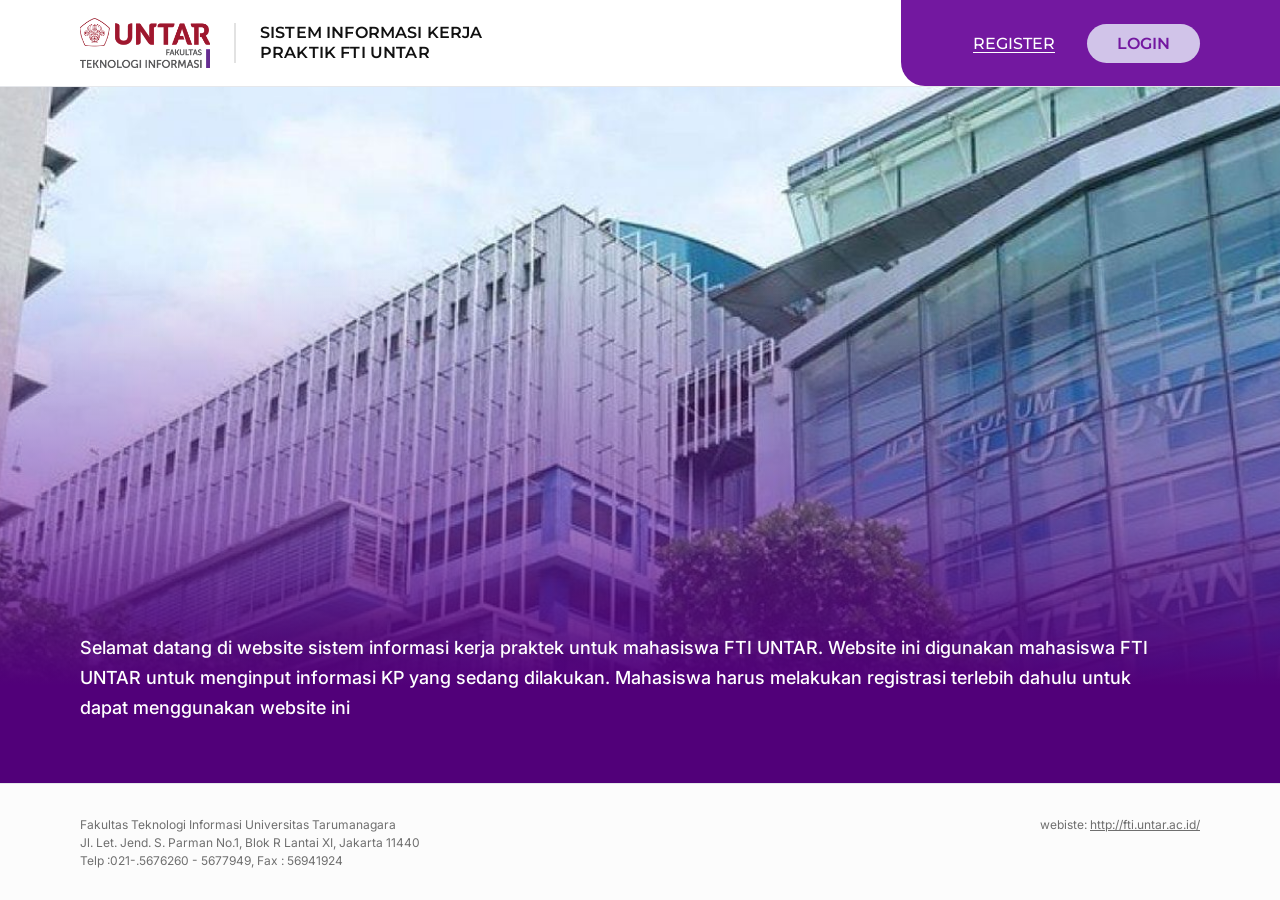
<file: index.html>
<!doctype html>
<html lang="id">
<head>
  <meta charset="utf-8">
  <meta name="viewport" content="width=device-width, initial-scale=1">
  <title>Beranda · Sistem Informasi KP FTI UNTAR</title>
  <link rel="icon" href="assets/favicon.png">
  <link rel="preconnect" href="https://fonts.googleapis.com">
  <link rel="preconnect" href="https://fonts.gstatic.com" crossorigin>
  <link rel="stylesheet" href="https://fonts.googleapis.com/css2?family=Inter:wght@400;500;600;700&family=Lato:wght@400;700&family=Montserrat:wght@500;600&family=Poppins:wght@400;500&display=swap">
  <link rel="stylesheet" href="css/style.css">
  <script src="js/app.js" defer></script>
</head>
<body data-shell="home">
  <main class="hero">
    <p>Selamat datang di website sistem informasi kerja praktek untuk mahasiswa FTI UNTAR. Website ini digunakan mahasiswa FTI UNTAR untuk menginput informasi KP yang sedang dilakukan. Mahasiswa harus melakukan registrasi terlebih dahulu untuk dapat menggunakan website ini</p>
  </main>
</body>
</html>
</file>
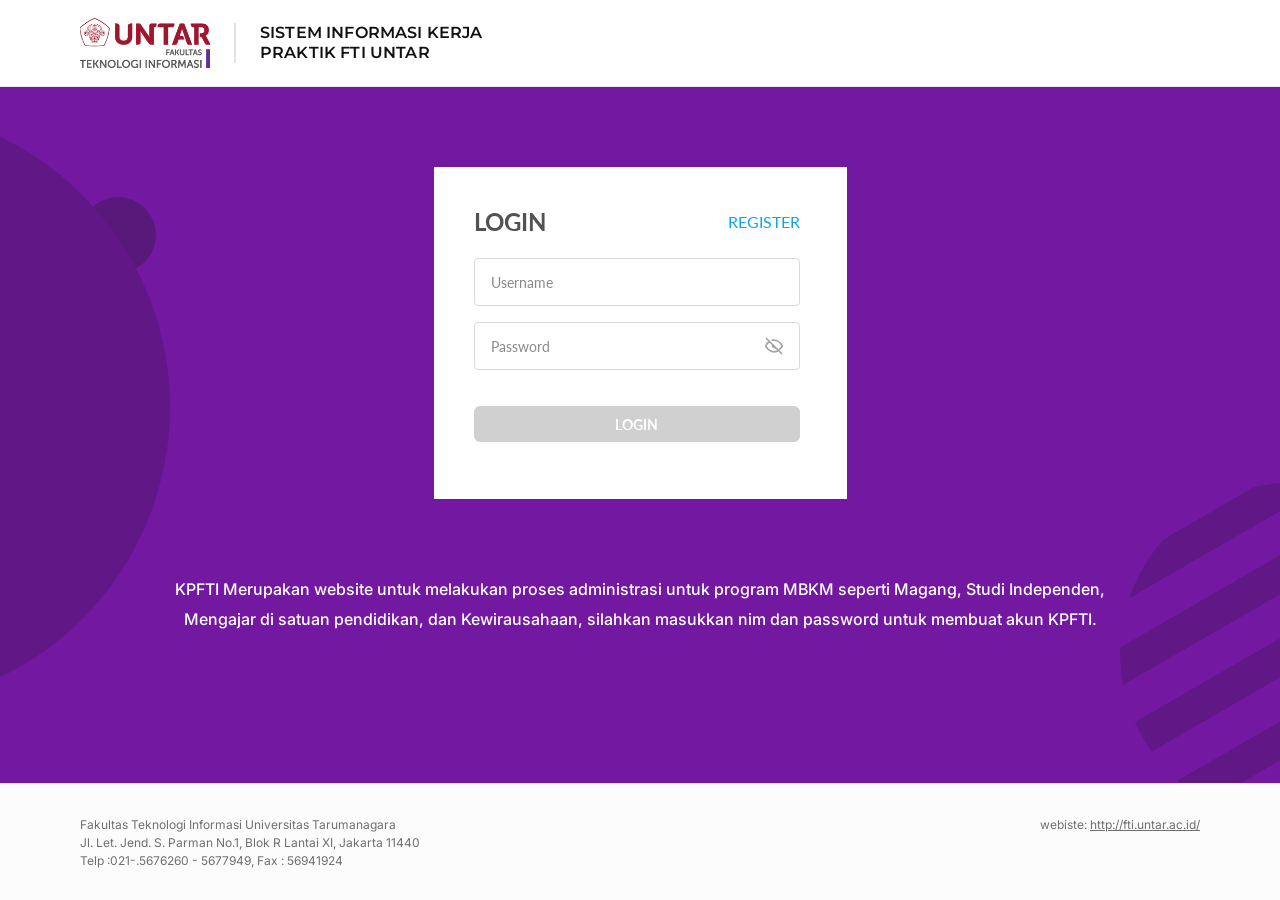
<file: alur-kp.html>
<!doctype html>
<html lang="id">
<head>
  <meta charset="utf-8">
  <meta name="viewport" content="width=device-width, initial-scale=1">
  <title>Alur dan File KP · Sistem Informasi KP FTI UNTAR</title>
  <link rel="icon" href="assets/favicon.png">
  <link rel="preconnect" href="https://fonts.googleapis.com">
  <link rel="preconnect" href="https://fonts.gstatic.com" crossorigin>
  <link rel="stylesheet" href="https://fonts.googleapis.com/css2?family=Inter:wght@400;500;600;700&family=Lato:wght@400;700&family=Montserrat:wght@500;600&family=Poppins:wght@400;500&display=swap">
  <link rel="stylesheet" href="css/style.css">
  <script src="js/app.js" defer></script>
</head>
<body data-shell="app-nav">
  <main class="main">
    <h1 class="page-title">Alur dan File KP</h1>
    <section class="panel">
      <ol class="timeline">
        <li>Menyerahkan Surat Keterangan KP pada perusahaan. Surat Keterangan KP dapat diperoleh dari staff Program Studi, dengan mengajukan pembuatan surat tersebut terlebih dahulu. Klik link berikut untuk generate <a href="#" data-soon>Surat Keterangan Kerja Praktek</a></li>
        <li>Memilih mata kuliah Kerja Praktik saat mengisi KRRS Online.</li>
        <li>Mengajukan <a href="#" data-soon>Form Permohonan Pembimbing Kerja Praktik</a>. Berkas yang harus dilampirkan: Sinopsis KP, KHS, dan Surat Persetujuan dari Perusahaan.</li>
        <li>Melaksanakan KP di perusahaan, disertai bimbingan dengan dosen pembimbing. Minimal jumlah bimbingan adalah 8 (delapan) kali. Berikut adalah <a href="#" data-soon>Daftar Hadir Bimbingan Kerja Praktik.</a></li>
        <li>Memperoleh Surat Keterangan Selesai KP dari perusahaan. Membuat <a href="#" data-soon>Lembar Persetujuan Mengikuti Sidang Kerja Praktik</a>.</li>
        <li>Mengumpulkan laporan kerja praktik</li>
        <li>Sidang KP</li>
        <li>Perbaikan Laporan Kerja Praktik</li>
        <li>Konsultasi akhir format KP dengan koordinasi KP</li>
        <li>Mengumpulkan Laporan Akhir dan Lembar Pengesahan Laporan Kerja Praktik</li>
      </ol>
    </section>
  </main>
</body>
</html>
</file>
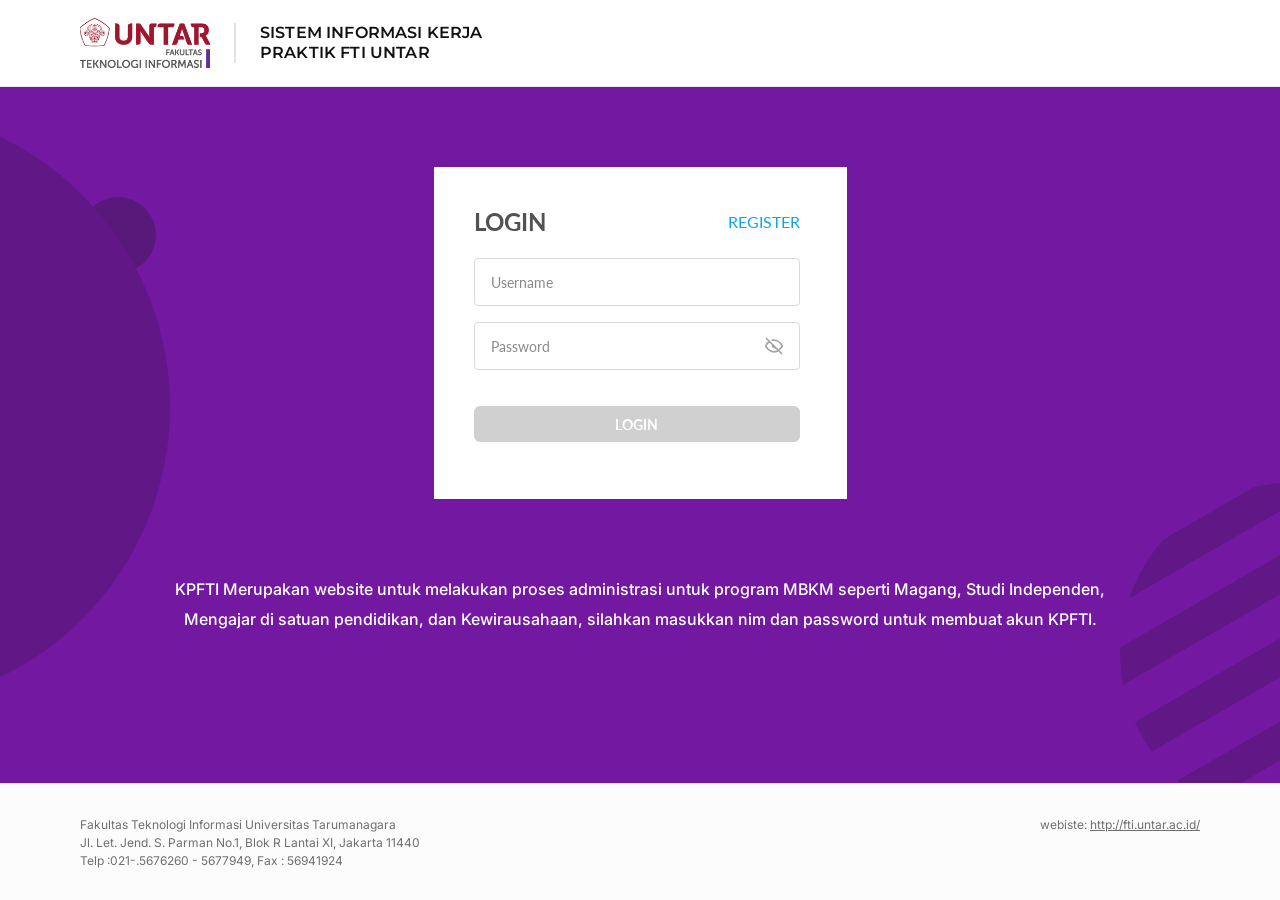
<file: dashboard.html>
<!doctype html>
<html lang="id">
<head>
  <meta charset="utf-8">
  <meta name="viewport" content="width=device-width, initial-scale=1">
  <title>Dasbor · Sistem Informasi KP FTI UNTAR</title>
  <link rel="icon" href="assets/favicon.png">
  <link rel="preconnect" href="https://fonts.googleapis.com">
  <link rel="preconnect" href="https://fonts.gstatic.com" crossorigin>
  <link rel="stylesheet" href="https://fonts.googleapis.com/css2?family=Inter:wght@400;500;600;700&family=Lato:wght@400;700&family=Montserrat:wght@500;600&family=Poppins:wght@400;500&display=swap">
  <link rel="stylesheet" href="css/style.css">
  <script src="js/app.js" defer></script>
</head>
<body data-shell="app">
  <main class="main plain">
    <section class="welcome">
      <h1>Selamat Datang, <span data-user="nama"></span>!</h1>
      <p>Melalui website ini, Anda dapat mendaftarkan informasi KP dan mengunggah dokumen terkait pelaksanaan KP. Masukkan email aktif untuk menerima notifikasi pengumuman terbaru. Periksa juga folder spam. Notifikasi hanya dikirimkan kepada mahasiswa yang mengikuti KP pada semester berjalan.</p>
    </section>
    <nav class="cards" aria-label="Menu">
      <a class="card" href="data-kp.html"><span class="card-icon"><svg class="icon solid" aria-hidden="true"><use href="#i-folder"></use></svg></span>Data KP</a>
      <a class="card" href="tempat-kp.html"><span class="card-icon"><svg class="icon solid" aria-hidden="true"><use href="#i-briefcase"></use></svg></span>Tempat KP</a>
      <a class="card" href="pengumuman.html"><span class="card-icon"><svg class="icon" aria-hidden="true"><use href="#i-docs"></use></svg></span>Pengumuman</a>
      <a class="card" href="alur-kp.html"><span class="card-icon"><svg class="icon" aria-hidden="true"><use href="#i-layers"></use></svg></span>Alur dan File KP</a>
    </nav>
  </main>
</body>
</html>
</file>
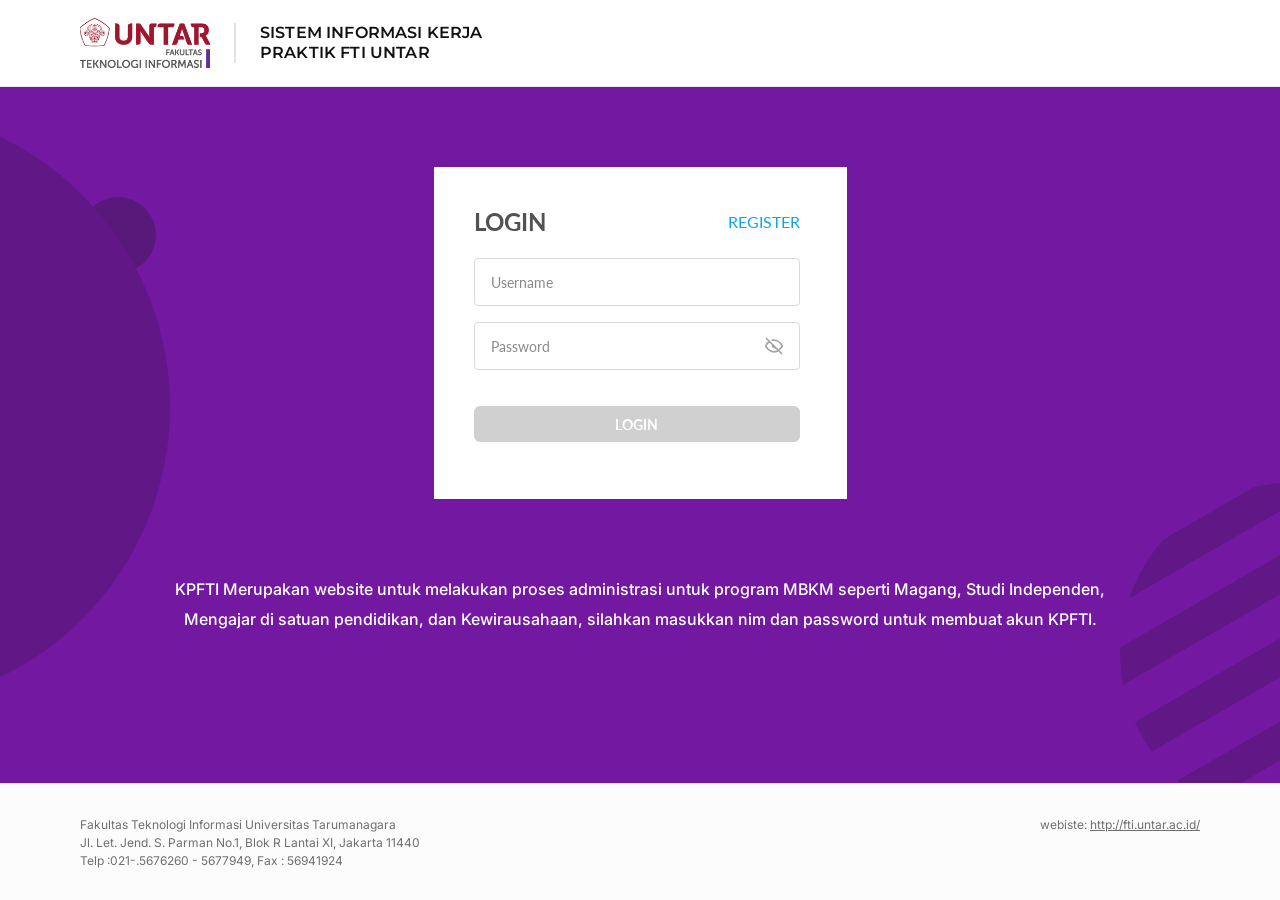
<file: data-kp.html>
<!doctype html>
<html lang="id">
<head>
  <meta charset="utf-8">
  <meta name="viewport" content="width=device-width, initial-scale=1">
  <title>Data KP · Sistem Informasi KP FTI UNTAR</title>
  <link rel="icon" href="assets/favicon.png">
  <link rel="preconnect" href="https://fonts.googleapis.com">
  <link rel="preconnect" href="https://fonts.gstatic.com" crossorigin>
  <link rel="stylesheet" href="https://fonts.googleapis.com/css2?family=Inter:wght@400;500;600;700&family=Lato:wght@400;700&family=Montserrat:wght@500;600&family=Poppins:wght@400;500&display=swap">
  <link rel="stylesheet" href="css/style.css">
  <script src="js/app.js" defer></script>
  <script src="js/data.js" defer></script>
  <script src="js/data-kp.js" defer></script>
</head>
<body data-shell="app-nav">
  <main class="main">
    <h1 class="page-title">Data KP</h1>

    <div class="tabs" role="tablist" aria-label="Data KP">
      <button class="tab" type="button" role="tab" id="tab-daftar" aria-controls="daftar">Pendaftaran KP</button>
      <button class="tab" type="button" role="tab" id="tab-laporan" aria-controls="laporan">Laporan Akhir &amp; Abstrak</button>
      <button class="tab" type="button" role="tab" id="tab-program" aria-controls="program">Program KP</button>
    </div>

    <!-- Pendaftaran KP -->
    <div class="tab-panel" id="daftar" role="tabpanel" aria-labelledby="tab-daftar">
      <form class="panel stack" id="kp-form" novalidate>
        <div>
          <h2>Petunjuk Pengisian Data Kerja Praktik (KP)</h2>
          <ul>
            <li>Isilah data Kerja Praktik (KP) kelompok Anda dengan benar dan lengkap.</li>
            <li>Pada kolom Tempat KP, sistem akan menampilkan daftar perusahaan yang pernah didaftarkan.</li>
            <li>Pilih salah satu perusahaan dari daftar tersebut untuk mengisi alamat dan informasi kontak perusahaan secara otomatis, apabila data perusahaan sudah tersedia di sistem.</li>
          </ul>
        </div>
        <h2 class="kp-semester">KP SEMESTER GENAP 2025/2026 JURUSAN <span data-user="jurusan"></span></h2>
        <div class="field">
          <label class="label" for="judul">Judul KP</label>
          <input class="input" id="judul" name="judul" placeholder="Masukkan judul KP" required>
        </div>
        <div class="field">
          <label class="label" for="tempat">Tempat/Perusahaan KP</label>
          <input class="input" id="tempat" name="tempat" list="company-list" placeholder="masukkan tempat/perusahaan" autocomplete="off" required>
          <datalist id="company-list"></datalist>
          <p class="hint">Input tempat/perusahaan terlebih dahulu dan klik salah satu pilihan yang muncul.<br>Jika ada perbedaan data alamat/kontak dengan yang sudah tersimpan, silahkan tambahkan informasi pada nama perusahaan</p>
        </div>
        <div class="field">
          <label class="label" for="alamat">Alamat KP</label>
          <input class="input" id="alamat" name="alamat" placeholder="Masukkan alamat KP" required>
        </div>
        <div class="field">
          <label class="label" for="kontak">Kontak KP</label>
          <input class="input" id="kontak" name="kontak" placeholder="Masukkan kontak KP" required>
        </div>
        <div class="actions">
          <button class="btn" type="submit">Register</button>
        </div>
      </form>

      <form class="panel stack" id="dokumen-form" novalidate>
        <div>
          <h2>Ketentuan Unggah File</h2>
          <ul>
            <li>File yang dapat diunggah harus berformat gambar (image), PDF, atau arsip terkompresi (ZIP, 7Z, atau TAR).</li>
            <li>File sinopsis dan laporan sebelum sidang wajib berformat PDF.</li>
            <li>Ukuran maksimum total file yang diunggah adalah kurang dari 20 MB.</li>
            <li>Jika total ukuran file melebihi batas tersebut, silakan unggah file satu per satu.</li>
          </ul>
        </div>
        <div class="field">
          <span class="label-lg" id="lbl-khs">KHS Terakhir Milik <span data-user="nama"></span></span>
          <div class="file" data-key="khs" data-ext="pdf" data-max-mb="20">
            <input type="file" accept=".pdf,application/pdf" aria-labelledby="lbl-khs">
            <svg class="icon solid file-doc" aria-hidden="true"><use href="#i-file"></use></svg>
            <button class="file-btn" type="button">Pilih File</button>
            <div class="file-info"><strong>Tidak ada file terpilih</strong><span>Maks size file 20 MB. Format file PDF.</span></div>
            <button class="file-del" type="button" aria-label="Hapus file"><svg class="icon" aria-hidden="true"><use href="#i-trash"></use></svg></button>
          </div>
        </div>
        <div class="field">
          <span class="label-lg" id="lbl-surat">Surat Keterangan KP (dari FTI) untuk Perusahaan</span>
          <div class="file" data-key="surat" data-ext="pdf" data-max-mb="20">
            <input type="file" accept=".pdf,application/pdf" aria-labelledby="lbl-surat">
            <svg class="icon solid file-doc" aria-hidden="true"><use href="#i-file"></use></svg>
            <button class="file-btn" type="button">Pilih File</button>
            <div class="file-info"><strong>Tidak ada file terpilih</strong><span>Maks size file 20 MB. Format file PDF.</span></div>
            <button class="file-del" type="button" aria-label="Hapus file"><svg class="icon" aria-hidden="true"><use href="#i-trash"></use></svg></button>
          </div>
        </div>
        <div class="field">
          <span class="label-lg" id="lbl-penilaian">Lembar Penilaian Mahasiswa KP dari Perusahaan</span>
          <div class="file" data-key="penilaian" data-ext="pdf" data-max-mb="20">
            <input type="file" accept=".pdf,application/pdf" aria-labelledby="lbl-penilaian">
            <svg class="icon solid file-doc" aria-hidden="true"><use href="#i-file"></use></svg>
            <button class="file-btn" type="button">Pilih File</button>
            <div class="file-info"><strong>Tidak ada file terpilih</strong><span>Maks size file 20 MB. Format file PDF.</span></div>
            <button class="file-del" type="button" aria-label="Hapus file"><svg class="icon" aria-hidden="true"><use href="#i-trash"></use></svg></button>
          </div>
        </div>
        <div class="field">
          <span class="label-lg" id="lbl-persetujuan">Laporan Persetujuan Mengikuti Sidang KP</span>
          <div class="file" data-key="persetujuan" data-ext="pdf" data-max-mb="20">
            <input type="file" accept=".pdf,application/pdf" aria-labelledby="lbl-persetujuan">
            <svg class="icon solid file-doc" aria-hidden="true"><use href="#i-file"></use></svg>
            <button class="file-btn" type="button">Pilih File</button>
            <div class="file-info"><strong>Tidak ada file terpilih</strong><span>Maks size file 20 MB. Format file PDF.</span></div>
            <button class="file-del" type="button" aria-label="Hapus file"><svg class="icon" aria-hidden="true"><use href="#i-trash"></use></svg></button>
          </div>
        </div>
        <div class="field">
          <span class="label-lg" id="lbl-selesai">Keterangan Selesai KP dari Perusahaan</span>
          <div class="file" data-key="selesai" data-ext="pdf" data-max-mb="20">
            <input type="file" accept=".pdf,application/pdf" aria-labelledby="lbl-selesai">
            <svg class="icon solid file-doc" aria-hidden="true"><use href="#i-file"></use></svg>
            <button class="file-btn" type="button">Pilih File</button>
            <div class="file-info"><strong>Tidak ada file terpilih</strong><span>Maks size file 20 MB. Format file PDF.</span></div>
            <button class="file-del" type="button" aria-label="Hapus file"><svg class="icon" aria-hidden="true"><use href="#i-trash"></use></svg></button>
          </div>
        </div>
        <div class="field">
          <span class="label-lg" id="lbl-pengesahan">Lembar Pengesahan Laporan KP</span>
          <div class="file" data-key="pengesahan" data-ext="pdf" data-max-mb="20">
            <input type="file" accept=".pdf,application/pdf" aria-labelledby="lbl-pengesahan">
            <svg class="icon solid file-doc" aria-hidden="true"><use href="#i-file"></use></svg>
            <button class="file-btn" type="button">Pilih File</button>
            <div class="file-info"><strong>Tidak ada file terpilih</strong><span>Maks size file 20 MB. Format file PDF.</span></div>
            <button class="file-del" type="button" aria-label="Hapus file"><svg class="icon" aria-hidden="true"><use href="#i-trash"></use></svg></button>
          </div>
        </div>
        <div class="actions">
          <button class="btn" type="submit">Upload</button>
        </div>
      </form>
    </div>

    <!-- Laporan Akhir & Abstrak -->
    <div class="tab-panel" id="laporan" role="tabpanel" aria-labelledby="tab-laporan" hidden>
      <form class="panel stack" id="laporan-form" novalidate>
        <div class="info-box">
          <section>
            <h2>Upload Laporan Akhir &amp; Input abstrak KP Anda</h2>
            <ul>
              <li>Saat mengunggah laporan akhir, pastikan mencantumkan jumlah halaman dan jumlah lampiran dengan benar.</li>
              <li>Gulir ke bagian bawah halaman untuk mengisi Abstrak.</li>
            </ul>
          </section>
          <section>
            <h2>Jika Upload Gagal, Coba Cara Berikut:</h2>
            <ol>
              <li>Buka file PDF dengan aplikasi pembaca PDF atau browser.</li>
              <li>Pilih menu Print.</li>
              <li>Pilih printer dengan nama PDF.</li>
              <li>Upload dengan file yang baru (yang muncul setelah di print).</li>
            </ol>
          </section>
        </div>
        <div class="field">
          <span class="label-lg" id="lbl-laporan">Laporan Akhir KP</span>
          <div class="file" data-key="laporan" data-ext="pdf" data-max-mb="20">
            <input type="file" accept=".pdf,application/pdf" aria-labelledby="lbl-laporan">
            <svg class="icon solid file-doc" aria-hidden="true"><use href="#i-file"></use></svg>
            <button class="file-btn" type="button">Pilih File</button>
            <div class="file-info"><strong>Tidak ada file terpilih</strong><span>Maks size file 20 MB. Format file PDF.</span></div>
            <button class="file-del" type="button" aria-label="Hapus file"><svg class="icon" aria-hidden="true"><use href="#i-trash"></use></svg></button>
          </div>
        </div>
        <fieldset class="field">
          <legend class="label">Deskripsi Fisik Laporan KP</legend>
          <div class="form-grid">
            <input class="input" name="halaman" type="number" min="1" inputmode="numeric" placeholder="Jumlah halaman" aria-label="Jumlah halaman" required>
            <input class="input" name="lampiran" type="number" min="0" inputmode="numeric" placeholder="Jumlah lampiran" aria-label="Jumlah lampiran" required>
          </div>
        </fieldset>
        <div class="field">
          <label class="label" for="laporan-password">Password</label>
          <input class="input" id="laporan-password" name="password" readonly>
          <p class="hint strong">Laporan akhir yang diunggah akan dilindungi dengan kata sandi acak yang dibuat otomatis oleh sistem.</p>
        </div>
        <div class="actions">
          <button class="btn" type="submit">Upload</button>
        </div>
      </form>

      <form class="panel stack" id="abstrak-form" novalidate>
        <div class="field">
          <label class="label" for="abstrak">Input Abstrak KP (100-200 kata)</label>
          <div class="input-wrap">
            <textarea class="input" id="abstrak" name="abstrak" placeholder="Masukkan Abstrak KP"></textarea>
            <span class="counter" id="abstrak-count" aria-live="polite">0/200</span>
          </div>
        </div>
        <div class="actions">
          <button class="btn btn-outline-danger" type="reset">Clear</button>
          <button class="btn" type="submit">Upload</button>
        </div>
      </form>
    </div>

    <!-- Program KP -->
    <div class="tab-panel" id="program" role="tabpanel" aria-labelledby="tab-program" hidden>
      <form class="panel stack" id="program-form" novalidate>
        <div class="field">
          <span class="label-lg" id="lbl-program">File Program KP</span>
          <div class="file" data-key="program" data-ext="zip" data-max-mb="1024">
            <input type="file" accept=".zip,application/zip" aria-labelledby="lbl-program">
            <svg class="icon solid file-doc" aria-hidden="true"><use href="#i-file"></use></svg>
            <button class="file-btn" type="button">Pilih File</button>
            <div class="file-info"><strong>Tidak ada file terpilih</strong><span>Maks size file 1 GB. Format file ZIP.</span></div>
            <button class="file-del" type="button" aria-label="Hapus file"><svg class="icon" aria-hidden="true"><use href="#i-trash"></use></svg></button>
          </div>
        </div>
        <div class="actions">
          <button class="btn" type="submit">Upload</button>
        </div>
      </form>
    </div>
  </main>
</body>
</html>
</file>
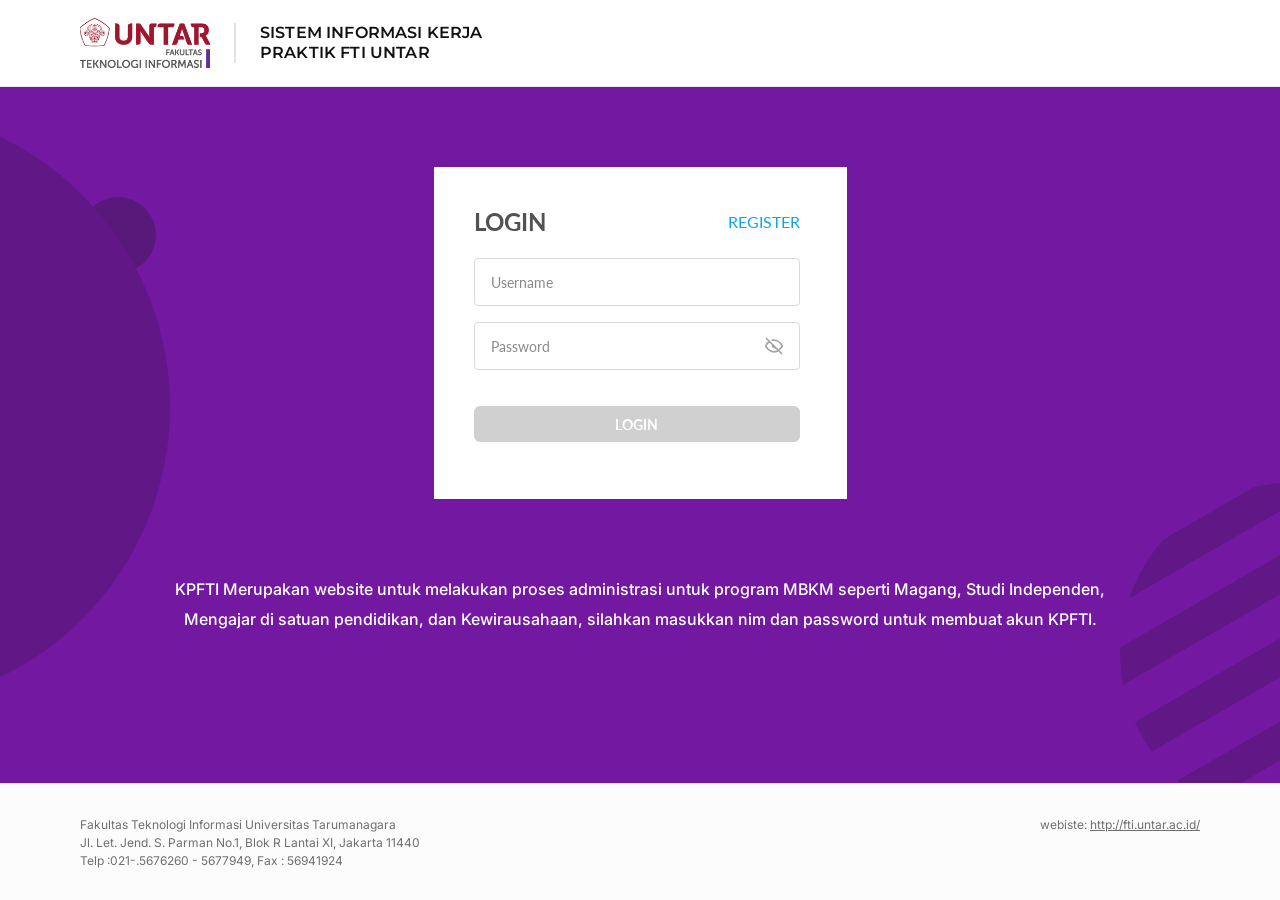
<file: login.html>
<!doctype html>
<html lang="id">
<head>
  <meta charset="utf-8">
  <meta name="viewport" content="width=device-width, initial-scale=1">
  <title>Login · Sistem Informasi KP FTI UNTAR</title>
  <link rel="icon" href="assets/favicon.png">
  <link rel="preconnect" href="https://fonts.googleapis.com">
  <link rel="preconnect" href="https://fonts.gstatic.com" crossorigin>
  <link rel="stylesheet" href="https://fonts.googleapis.com/css2?family=Inter:wght@400;500;600;700&family=Lato:wght@400;700&family=Montserrat:wght@500;600&family=Poppins:wght@400;500&display=swap">
  <link rel="stylesheet" href="css/style.css">
  <script src="js/app.js" defer></script>
  <script src="js/auth.js" defer></script>
</head>
<body data-shell="auth">
  <main class="auth">
    <form class="auth-card" id="login-form" novalidate>
      <div class="auth-card-head">
        <h1>LOGIN</h1>
        <a href="register.html">REGISTER</a>
      </div>
      <div class="field">
        <label class="sr-only" for="nim">Username</label>
        <input class="input" id="nim" name="nim" placeholder="Username" autocomplete="username" required>
      </div>
      <div class="field input-wrap">
        <label class="sr-only" for="password">Password</label>
        <input class="input" id="password" name="password" type="password" placeholder="Password" autocomplete="current-password" required>
        <button class="toggle-pass" type="button"></button>
      </div>
      <button class="btn btn-block" type="submit" disabled>Login</button>
    </form>
    <p class="auth-note">KPFTI Merupakan website untuk melakukan proses administrasi untuk program MBKM seperti Magang, Studi Independen, Mengajar di satuan pendidikan, dan Kewirausahaan, silahkan masukkan nim dan password untuk membuat akun KPFTI.</p>
  </main>
</body>
</html>
</file>
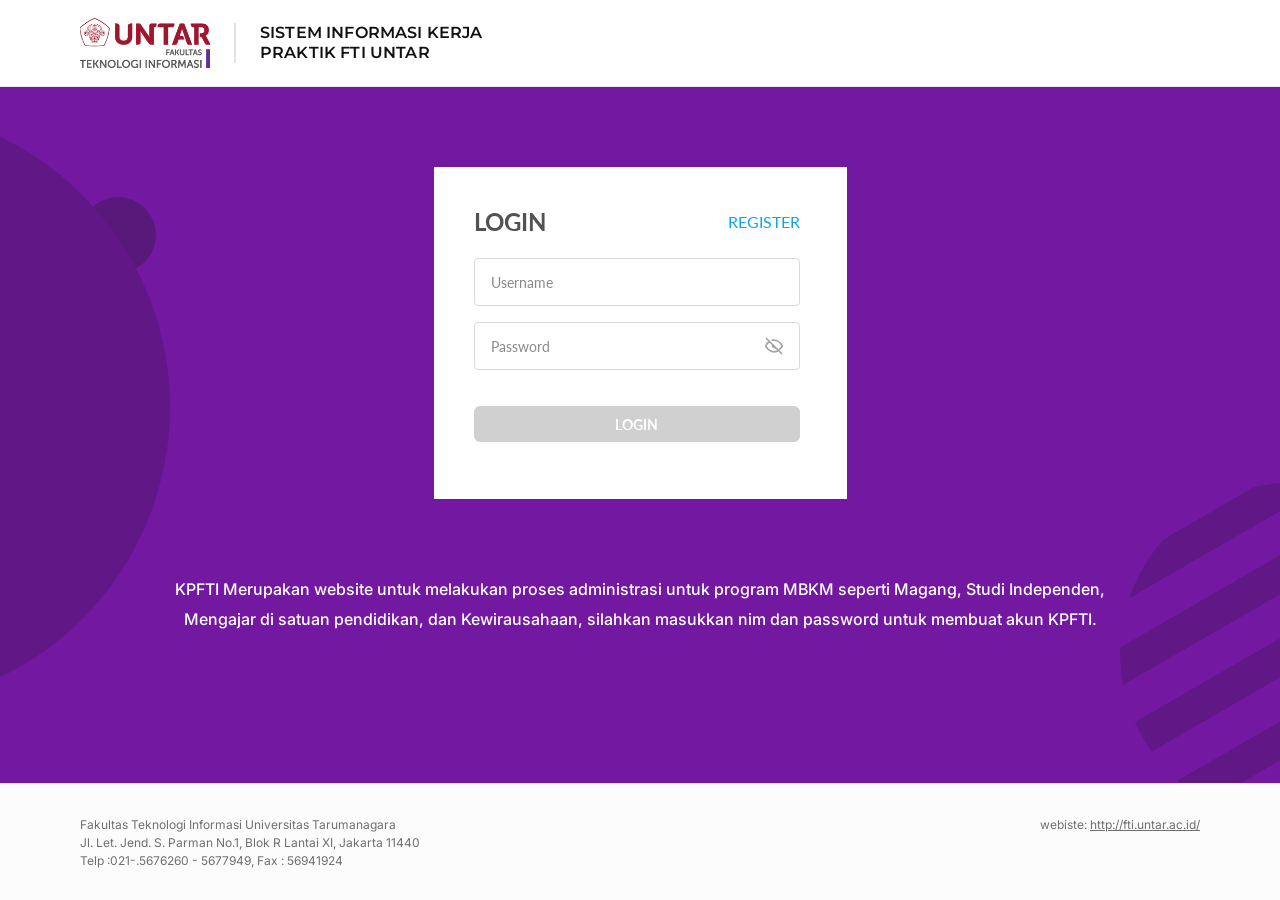
<file: pengumuman.html>
<!doctype html>
<html lang="id">
<head>
  <meta charset="utf-8">
  <meta name="viewport" content="width=device-width, initial-scale=1">
  <title>Pengumuman · Sistem Informasi KP FTI UNTAR</title>
  <link rel="icon" href="assets/favicon.png">
  <link rel="preconnect" href="https://fonts.googleapis.com">
  <link rel="preconnect" href="https://fonts.gstatic.com" crossorigin>
  <link rel="stylesheet" href="https://fonts.googleapis.com/css2?family=Inter:wght@400;500;600;700&family=Lato:wght@400;700&family=Montserrat:wght@500;600&family=Poppins:wght@400;500&display=swap">
  <link rel="stylesheet" href="css/style.css">
  <script src="js/app.js" defer></script>
</head>
<body data-shell="app-nav">
  <main class="main">
    <h1 class="page-title">Pengumuman</h1>
    <section class="panel announce">
      <h2 class="notice-title">PENGUMUMAN KERJA PRAKTIK (KP)</h2>
      <div class="notices">
        <article class="notice">
          <p>Seminar Hasil MBKM Semester Genap 2025/2026 dilaksanakan antara tanggal 22 Juni s/d 3 Juli 2026</p>
        </article>
        <article class="notice">
          <p>Registrasi akun dan daftar magang/studi independen/mbkm lain pada website KPFTI (<a href="http://103.75.25.78/kpfti" target="_blank" rel="noopener">http://103.75.25.78/kpfti</a>):<br>23 Febuari - 28 Febuari 2026</p>
        </article>
      </div>
    </section>
  </main>
</body>
</html>
</file>
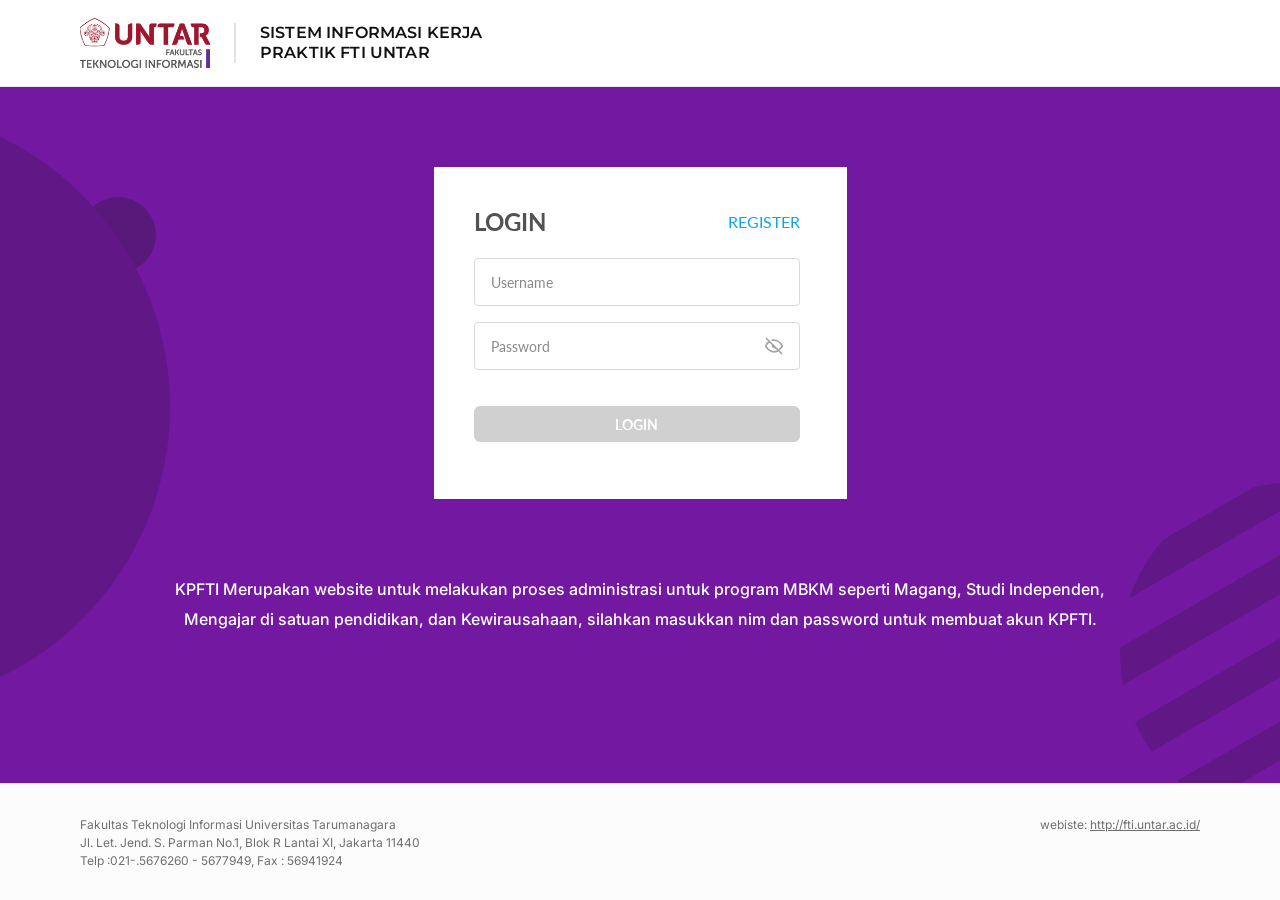
<file: profile.html>
<!doctype html>
<html lang="id">
<head>
  <meta charset="utf-8">
  <meta name="viewport" content="width=device-width, initial-scale=1">
  <title>Profil · Sistem Informasi KP FTI UNTAR</title>
  <link rel="icon" href="assets/favicon.png">
  <link rel="preconnect" href="https://fonts.googleapis.com">
  <link rel="preconnect" href="https://fonts.gstatic.com" crossorigin>
  <link rel="stylesheet" href="https://fonts.googleapis.com/css2?family=Inter:wght@400;500;600;700&family=Lato:wght@400;700&family=Montserrat:wght@500;600&family=Poppins:wght@400;500&display=swap">
  <link rel="stylesheet" href="css/style.css">
  <script src="js/app.js" defer></script>
  <script src="js/profile.js" defer></script>
</head>
<body data-shell="app">
  <main class="main plain">
    <h1 class="page-title">Personal Information</h1>
    <form class="panel" id="profile-form" novalidate>
      <div class="form-grid">
        <div class="stack">
          <div class="field">
            <label class="label" for="nim">Username</label>
            <input class="input" id="nim" name="nim" readonly>
          </div>
          <div class="field">
            <label class="label" for="nama">Name</label>
            <input class="input" id="nama" name="nama" autocomplete="name" required>
          </div>
          <div class="field">
            <label class="label" for="email">Email</label>
            <input class="input" id="email" name="email" type="email" placeholder="Masukkan email aktif" autocomplete="email">
          </div>
        </div>
        <div class="stack">
          <div class="field">
            <label class="label" for="old-password">Password Lama</label>
            <div class="input-wrap">
              <input class="input" id="old-password" name="oldPassword" type="password" placeholder="Masukkan password lama" autocomplete="current-password">
              <button class="toggle-pass" type="button"></button>
            </div>
          </div>
          <div class="field">
            <label class="label" for="new-password">Password Baru</label>
            <div class="input-wrap">
              <input class="input" id="new-password" name="newPassword" type="password" placeholder="Ketik ulang password baru" minlength="6" autocomplete="new-password">
              <button class="toggle-pass" type="button"></button>
            </div>
          </div>
        </div>
      </div>
      <hr class="divider">
      <div class="actions">
        <button class="btn" type="submit">Save Changes</button>
      </div>
    </form>
  </main>
</body>
</html>
</file>
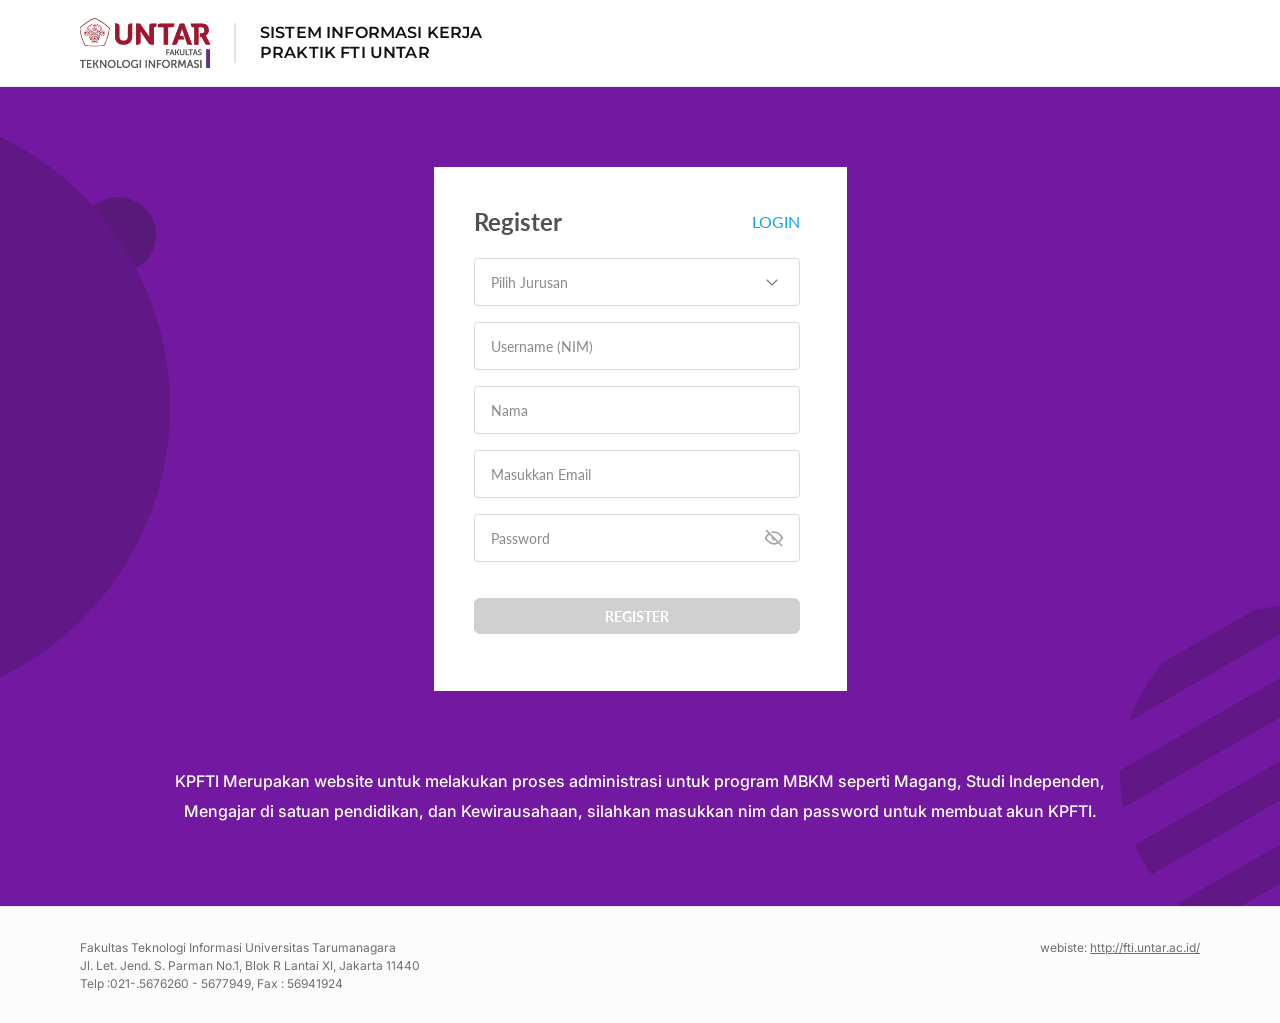
<file: register.html>
<!doctype html>
<html lang="id">
<head>
  <meta charset="utf-8">
  <meta name="viewport" content="width=device-width, initial-scale=1">
  <title>Register · Sistem Informasi KP FTI UNTAR</title>
  <link rel="icon" href="assets/favicon.png">
  <link rel="preconnect" href="https://fonts.googleapis.com">
  <link rel="preconnect" href="https://fonts.gstatic.com" crossorigin>
  <link rel="stylesheet" href="https://fonts.googleapis.com/css2?family=Inter:wght@400;500;600;700&family=Lato:wght@400;700&family=Montserrat:wght@500;600&family=Poppins:wght@400;500&display=swap">
  <link rel="stylesheet" href="css/style.css">
  <script src="js/app.js" defer></script>
  <script src="js/auth.js" defer></script>
</head>
<body data-shell="auth">
  <main class="auth">
    <form class="auth-card" id="register-form" novalidate>
      <div class="auth-card-head">
        <h1>Register</h1>
        <a href="login.html">LOGIN</a>
      </div>
      <div class="field">
        <label class="sr-only" for="jurusan">Jurusan</label>
        <select class="input" id="jurusan" name="jurusan" required>
          <option value="" selected disabled>Pilih Jurusan</option>
          <option>Teknik Informatika</option>
          <option>Sistem Informasi</option>
        </select>
      </div>
      <div class="field">
        <label class="sr-only" for="nim">Username (NIM)</label>
        <input class="input" id="nim" name="nim" placeholder="Username (NIM)" inputmode="numeric" pattern="\d{9}" title="NIM terdiri dari 9 angka" autocomplete="username" required>
      </div>
      <div class="field">
        <label class="sr-only" for="nama">Nama</label>
        <input class="input" id="nama" name="nama" placeholder="Nama" autocomplete="name" required>
      </div>
      <div class="field">
        <label class="sr-only" for="email">Email</label>
        <input class="input" id="email" name="email" type="email" placeholder="Masukkan Email" autocomplete="email" required>
      </div>
      <div class="field input-wrap">
        <label class="sr-only" for="password">Password</label>
        <input class="input" id="password" name="password" type="password" placeholder="Password" minlength="6" title="Minimal 6 karakter" autocomplete="new-password" required>
        <button class="toggle-pass" type="button"></button>
      </div>
      <button class="btn btn-block" type="submit" disabled>Register</button>
    </form>
    <p class="auth-note">KPFTI Merupakan website untuk melakukan proses administrasi untuk program MBKM seperti Magang, Studi Independen, Mengajar di satuan pendidikan, dan Kewirausahaan, silahkan masukkan nim dan password untuk membuat akun KPFTI.</p>
  </main>

  <div class="modal" id="register-failed" hidden>
    <div class="modal-box" role="alertdialog" aria-modal="true" aria-labelledby="register-failed-text">
      <button class="modal-close" type="button" data-close aria-label="Tutup">
        <svg class="icon" aria-hidden="true"><use href="#i-close"></use></svg>
      </button>
      <p id="register-failed-text">Tidak dapat mendaftarkan akun untuk saat ini.</p>
    </div>
  </div>
</body>
</html>
</file>
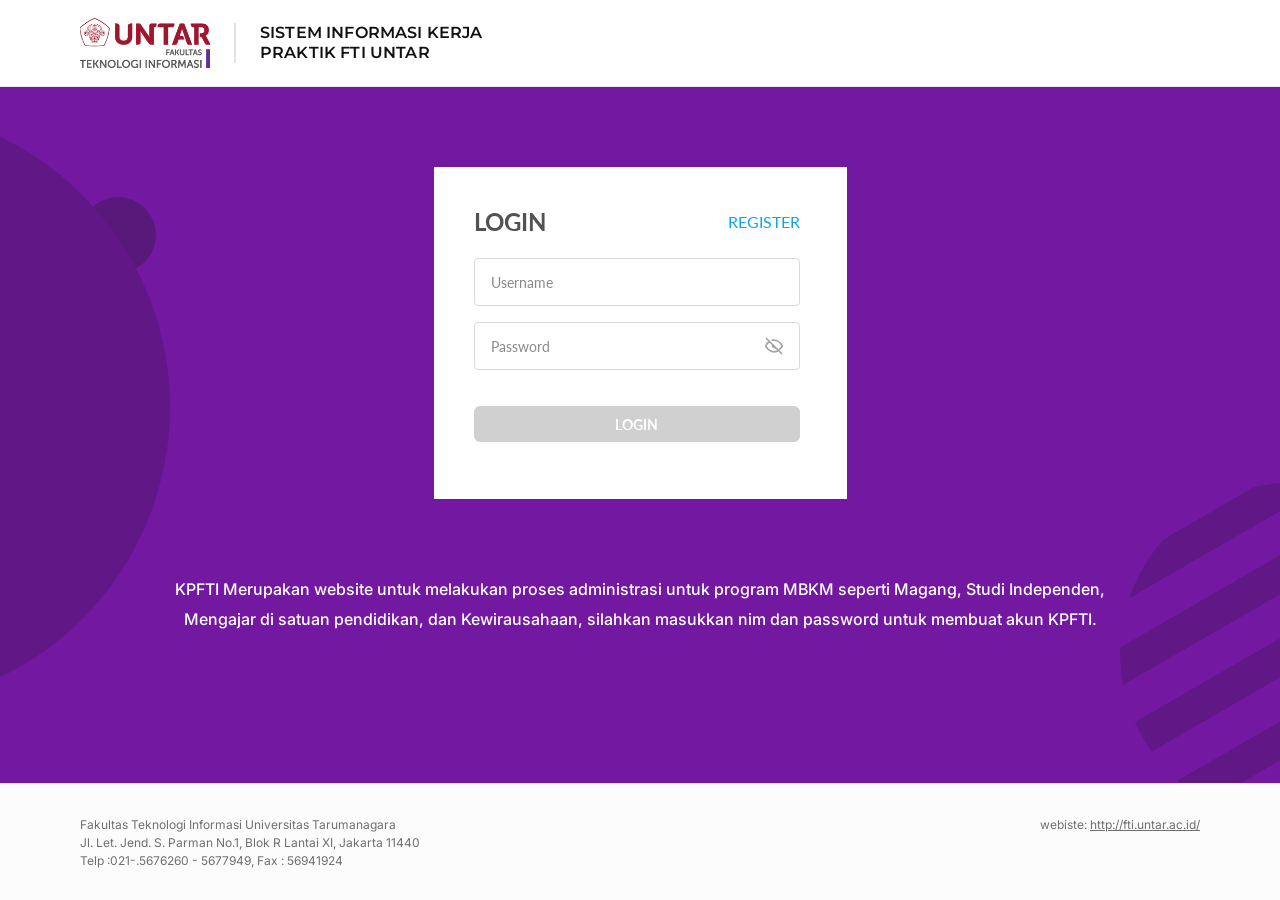
<file: tempat-kp.html>
<!doctype html>
<html lang="id">
<head>
  <meta charset="utf-8">
  <meta name="viewport" content="width=device-width, initial-scale=1">
  <title>Tempat KP · Sistem Informasi KP FTI UNTAR</title>
  <link rel="icon" href="assets/favicon.png">
  <link rel="preconnect" href="https://fonts.googleapis.com">
  <link rel="preconnect" href="https://fonts.gstatic.com" crossorigin>
  <link rel="stylesheet" href="https://fonts.googleapis.com/css2?family=Inter:wght@400;500;600;700&family=Lato:wght@400;700&family=Montserrat:wght@500;600&family=Poppins:wght@400;500&display=swap">
  <link rel="stylesheet" href="css/style.css">
  <script src="js/app.js" defer></script>
  <script src="js/data.js" defer></script>
  <script src="js/tempat-kp.js" defer></script>
</head>
<body data-shell="app-nav">
  <main class="main">
    <h1 class="page-title">Tempat KP</h1>

    <div class="tabs" role="tablist" aria-label="Tempat KP">
      <button class="tab" type="button" role="tab" id="tab-history" aria-controls="history">History</button>
      <button class="tab" type="button" role="tab" id="tab-lowongan" aria-controls="lowongan">Lowongan</button>
    </div>

    <section class="tab-panel panel" id="history" role="tabpanel" aria-labelledby="tab-history">
      <p class="intro">Berikut adalah daftar perusahaan yang pernah menjadi pilihan tempat pelaksanaan kerja praktik serta perusahaan yang sedang membuka kesempatan kerja praktik bagi mahasiswa.</p>
      <div class="list-head">
        <h2>Daftar Perusahaan</h2>
        <label class="search">
          <svg class="icon" aria-hidden="true"><use href="#i-search"></use></svg>
          <span class="sr-only">Cari perusahaan</span>
          <input type="search" id="company-search" placeholder="Search">
        </label>
      </div>
      <table class="table">
        <thead><tr><th>No</th><th>Nama</th><th>Alamat</th><th>Kontak</th></tr></thead>
        <tbody id="company-rows"></tbody>
      </table>
      <div class="empty" id="company-empty" hidden>Perusahaan tidak ditemukan</div>
      <div class="pager">
        <span id="pager-info" aria-live="polite"></span>
        <div class="pager-btns" id="pager-btns"></div>
      </div>
    </section>

    <section class="tab-panel panel" id="lowongan" role="tabpanel" aria-labelledby="tab-lowongan" hidden>
      <p class="intro">Berikut adalah daftar lowongan untuk melaksanakan kerja praktek</p>
      <div class="list-head">
        <h2>Daftar Lowongan</h2>
        <label class="search">
          <svg class="icon" aria-hidden="true"><use href="#i-search"></use></svg>
          <span class="sr-only">Cari lowongan</span>
          <input type="search" id="vacancy-search" placeholder="Search">
        </label>
      </div>
      <table class="table">
        <thead><tr><th>No</th><th>Tempat</th><th>Bidang Kerja</th><th>Alamat/Kontak</th></tr></thead>
        <tbody id="vacancy-rows"></tbody>
      </table>
      <div class="empty" id="vacancy-empty">
        <span class="empty-art"><svg class="icon" aria-hidden="true"><use href="#i-folder"></use></svg></span>
        Tidak ada lowongan kerja praktek
      </div>
    </section>
  </main>
</body>
</html>
</file>
<file: css/style.css>
/* ===== Tema (diambil dari desain Figma) ===== */
:root {
  --purple: #7318a0;
  --purple-hover: #5f1385;
  --purple-deep: #510079;
  --lavender: #d1c4e9;
  --accent: #651fff;
  --page-bg: #f9fafb;
  --main-bg: #fafafa;
  --border: #e5e7eb;
  --field-border: #d9d9d9;
  --text: #212529;
  --heading: #3a3a3a;
  --muted: #8a8a8a;
  --danger: #dc3545;
  --success: #1e8e3e;
  --radius: 8px;
  --header-h: 87px;
  --gutter: 80px;
}

*, *::before, *::after { box-sizing: border-box; }
html { -webkit-text-size-adjust: 100%; }
body {
  margin: 0;
  min-height: 100vh;
  display: flex;
  flex-direction: column;
  font-family: "Inter", system-ui, sans-serif;
  color: var(--text);
  background: var(--page-bg);
}
img { max-width: 100%; display: block; }
a { color: inherit; }
button, input, select, textarea { font: inherit; color: inherit; }
button { cursor: pointer; }
.icon { width: 20px; height: 20px; flex-shrink: 0; fill: none; stroke: currentColor; stroke-width: 2; stroke-linecap: round; stroke-linejoin: round; }
.icon.solid { fill: currentColor; stroke: none; }
[hidden] { display: none !important; }
.sr-only { position: absolute; width: 1px; height: 1px; overflow: hidden; clip: rect(0 0 0 0); white-space: nowrap; }
:focus-visible { outline: 3px solid color-mix(in srgb, var(--accent) 45%, transparent); outline-offset: 2px; }

/* ===== Header ===== */
.site-header {
  position: sticky; top: 0; z-index: 20;
  height: var(--header-h);
  display: flex; align-items: center; justify-content: space-between;
  padding-left: var(--gutter);
  background: #fff;
  border-bottom: 1px solid var(--border);
}
.brand { display: flex; align-items: center; gap: 24px; text-decoration: none; }
.brand img { width: 130px; height: auto; }
.brand-title {
  padding-left: 24px; border-left: 2px solid #e2e2e2;
  font: 600 16px/1.25 "Montserrat", sans-serif; color: #111; letter-spacing: .01em;
}
.header-actions {
  align-self: stretch;
  display: flex; align-items: center; justify-content: flex-end; gap: 14px;
  padding: 0 40px;
  background: var(--purple);
  border-bottom-left-radius: 24px;
}
.header-actions.wide { min-width: 379px; padding-right: 80px; gap: 32px; }
.link-register { font: 500 16px "Montserrat", sans-serif; color: #fff; text-underline-offset: 3px; }
.btn-pill {
  display: inline-flex; align-items: center; justify-content: center;
  height: 39px; padding: 0 30px; border-radius: 999px;
  font: 600 16px "Montserrat", sans-serif; color: var(--purple);
  background: var(--lavender); text-decoration: none; transition: background .15s;
}
.btn-pill:hover { background: #fff; }
.icon-btn {
  display: grid; place-items: center;
  width: 40px; height: 40px; border: 0; border-radius: 50%;
  color: var(--accent); background: var(--lavender); transition: transform .15s, background .15s;
}
.icon-btn:hover { background: #fff; transform: translateY(-1px); }

/* ===== Footer ===== */
.site-footer {
  display: flex; justify-content: space-between; gap: 24px; flex-wrap: wrap;
  padding: 32px var(--gutter) 30px;
  font-size: 12px; line-height: 18px; color: #6f6f6f;
  background: #fcfcfc; border-top: 1px solid var(--border);
}
.site-footer p { margin: 0; }

/* ===== Home ===== */
.hero {
  flex: 1;
  position: relative; display: flex; align-items: flex-end;
  min-height: 668px;
  padding: 0 var(--gutter) 60px;
  background:
    linear-gradient(180deg, rgb(115 24 160 / 0) 25%, rgb(108 22 154 / .55) 62%, var(--purple-deep) 86%),
    url("../assets/gedung-fti.jpg") center top / cover no-repeat;
}
.hero p { max-width: 1100px; margin: 0; color: #fff; font-size: 18px; line-height: 30px; font-weight: 500; }

/* ===== Login & Register ===== */
.auth {
  flex: 1; position: relative; overflow: hidden;
  display: flex; flex-direction: column; align-items: center;
  padding: 80px 24px;
  background: var(--purple);
}
/* ornamen latar dari desain */
.auth::before {
  content: ""; position: absolute; left: -430px; top: 20px;
  width: 600px; height: 600px; border-radius: 50%;
  background: #621786;
  box-shadow: 248px -172px 0 -262px #58197a; /* lingkaran kecil */
}
.auth::after {
  content: ""; position: absolute; right: -180px; bottom: -40px;
  width: 340px; height: 340px; border-radius: 50%;
  background: repeating-linear-gradient(-30deg, #621786 0 34px, transparent 34px 72px);
}
.auth-card {
  position: relative; z-index: 1;
  width: 100%; max-width: 413px;
  padding: 40px 47px 57px 40px;
  font-family: "Lato", sans-serif;
  background: #fff;
}
.auth-card-head { display: flex; align-items: center; justify-content: space-between; margin-bottom: 22px; }
.auth-card h1 { margin: 0; font-size: 24px; font-weight: 700; color: #525252; }
.auth-card-head a { font-size: 16px; color: #0ea5e9; text-decoration: none; }
.auth-card-head a:hover { text-decoration: underline; }
.auth-card .field { margin-bottom: 16px; }
.auth-card .input { height: 48px; border-radius: 4px; font-size: 14px; }
.auth-card .btn-block { margin-top: 20px; height: 36px; font-weight: 700; font-size: 14px; text-transform: uppercase; }
.auth-note {
  position: relative; z-index: 1;
  max-width: 940px; margin: 75px 0 0;
  text-align: center; color: #fff; font-size: 16px; line-height: 30px; font-weight: 500;
}

/* ===== Form controls ===== */
.field { display: flex; flex-direction: column; gap: 8px; }
.label { font-size: 12px; font-weight: 600; color: #5b5b5b; }
.label-lg { font-size: 14px; font-weight: 400; color: var(--text); }
.input {
  width: 100%; height: 56px; padding: 0 16px;
  border: 1px solid var(--field-border); border-radius: var(--radius);
  font-size: 16px; background: #fff; transition: border-color .15s, box-shadow .15s;
}
.input::placeholder { color: var(--muted); }
.input:focus { outline: none; border-color: var(--purple); box-shadow: 0 0 0 3px rgb(115 24 160 / .15); }
.input[readonly] { background: #f1f3f5; color: #6b6b6b; }
.input.invalid { border-color: var(--danger); }
textarea.input { height: 250px; padding: 16px; resize: vertical; line-height: 1.5; }
select.input {
  appearance: none; cursor: pointer;
  background: #fff url("data:image/svg+xml,%3Csvg xmlns='http://www.w3.org/2000/svg' width='18' height='18' fill='none' stroke='%23767676' stroke-width='1.6' viewBox='0 0 24 24'%3E%3Cpath d='m5 9 7 7 7-7'/%3E%3C/svg%3E") right 18px center no-repeat;
}
select.input:invalid { color: var(--muted); }
.input-wrap { position: relative; }
.input-wrap .input { padding-right: 48px; }
.toggle-pass {
  position: absolute; right: 8px; top: 50%; translate: 0 -50%;
  display: grid; place-items: center; width: 36px; height: 36px;
  border: 0; border-radius: 50%; color: #a3a3a3; background: none;
}
.toggle-pass:hover { color: var(--purple); }
.hint { margin: 0; font-size: 12px; line-height: 18px; color: #6b6b6b; }
.error-text { margin: 0; font-size: 12px; color: var(--danger); }
.counter { position: absolute; right: 10px; bottom: 12px; font-size: 12px; color: var(--muted); }
.counter.ok { color: var(--success); }

/* ===== Buttons ===== */
.btn {
  display: inline-flex; align-items: center; justify-content: center; gap: 8px;
  min-width: 172px; height: 40px; padding: 0 24px;
  border: 1px solid var(--purple); border-radius: 6px;
  font-size: 16px; color: #fff; background: var(--purple); text-decoration: none;
  transition: background .15s, opacity .15s;
}
.btn:hover { background: var(--purple-hover); }
.btn:disabled { border-color: #d0d0d0; background: #d0d0d0; color: #fff; cursor: not-allowed; }
.btn-outline-danger { color: var(--danger); background: #fff; border-color: var(--danger); }
.btn-outline-danger:hover { background: #fff5f6; }
.btn-block { width: 100%; }
.actions { display: flex; justify-content: flex-end; gap: 16px; flex-wrap: wrap; }

/* ===== App layout ===== */
.app { flex: 1; display: flex; }
.sidebar { width: 248px; flex-shrink: 0; background: #fff; border-right: 1px solid var(--border); }
.sidebar a {
  display: flex; align-items: center; gap: 18px;
  height: 67px; padding: 0 33px;
  border-bottom: 1px solid var(--border);
  font-size: 16px; text-decoration: none; color: var(--text);
  transition: background .15s;
}
.sidebar a .icon { color: #2f3640; }
.sidebar a:hover { background: #f5f0fa; }
.sidebar a[aria-current="page"] { background: var(--purple); color: #fff; }
.sidebar a[aria-current="page"] .icon { color: #fff; }
.main { flex: 1; min-width: 0; padding: 40px 32px 48px; background: var(--main-bg); }
.main.plain { padding: 56px var(--gutter) 64px; background: var(--page-bg); }
.page-title { margin: 6px 0 32px; font-size: 24px; font-weight: 600; color: var(--heading); }
.panel { padding: 40px 48px; background: #fff; }
.panel + .panel { margin-top: 18px; }
.panel h2 { margin: 0 0 12px; font-size: 14px; font-weight: 600; }
.panel ul, .panel ol { margin: 0; padding-left: 20px; font-size: 14px; line-height: 24px; }
.stack { display: flex; flex-direction: column; gap: 24px; }
.stack > .actions { margin-top: 8px; }
.kp-semester { margin: 16px 0 -8px !important; text-align: center; text-transform: uppercase; }
fieldset.field { margin: 0; padding: 0; border: 0; min-width: 0; }
fieldset.field legend { padding: 0; margin-bottom: 8px; }
.hint.strong { font-size: 14px; font-weight: 600; color: #8a8a8a; }
.info-box { border: 1px solid #cfcfcf; }
.info-box section { padding: 16px 14px 18px; }
.info-box section + section { border-top: 1px solid #cfcfcf; }
.info-box h2 { margin-bottom: 14px; }

/* ===== Tabs ===== */
.tabs { display: flex; gap: 18px; padding-left: 0; overflow-x: auto; scrollbar-width: none; }
.tab {
  height: 60px; padding: 0 24px; min-width: 155px;
  border: 0; border-radius: 16px 16px 0 0;
  font-size: 14px; font-weight: 600; color: var(--text); background: #fff;
  box-shadow: 0 -1px 4px rgb(0 0 0 / .04); white-space: nowrap;
}
.tab[aria-selected="true"] { background: var(--lavender); color: var(--purple); }
.tab-panel[hidden] { display: none; }

/* ===== Dashboard ===== */
.welcome h1 { margin: 0 0 22px; font-size: 24px; font-weight: 600; color: var(--heading); }
.welcome p { max-width: 1110px; margin: 0; font-size: 14px; line-height: 30px; }
.cards { display: grid; grid-template-columns: repeat(4, 1fr); gap: 40px; margin-top: 44px; }
.card {
  display: flex; flex-direction: column; gap: 24px;
  padding: 28px 23px 30px;
  border: 1px solid var(--border); border-radius: 8px; background: #fff;
  font: 600 20px "Montserrat", sans-serif; text-decoration: none; color: #111;
  transition: border-color .15s, box-shadow .15s, transform .15s;
}
.card:hover { border-color: var(--lavender); box-shadow: 0 10px 24px rgb(115 24 160 / .1); transform: translateY(-2px); }
.card-icon { display: grid; place-items: center; width: 40px; height: 40px; border-radius: 50%; color: var(--accent); background: var(--lavender); }

/* ===== Profile ===== */
.form-grid { display: grid; grid-template-columns: 1fr 1fr; gap: 24px 33px; }
.divider { margin: 40px 0 24px; border: 0; border-top: 1px solid #d6d6d6; }

/* ===== File picker ===== */
.file {
  display: flex; align-items: center; gap: 16px;
  min-height: 52px; padding: 6px 8px;
  border: 1px solid #dedede; border-radius: 3px; background: #fff;
}
.file input { position: absolute; opacity: 0; pointer-events: none; }
.file-btn {
  flex-shrink: 0; padding: 8px 16px; border: 0; border-radius: 3px;
  font-size: 14px; background: #f1f3f5;
}
.file-btn:hover { background: #e7e0f0; }
.file-info { flex: 1; min-width: 0; font-size: 14px; line-height: 20px; }
.file-info strong { display: block; font-weight: 400; overflow: hidden; text-overflow: ellipsis; white-space: nowrap; }
.file-info span { color: var(--muted); letter-spacing: .02em; }
.file-doc { color: #6b6b6b; }
.file-del { display: grid; place-items: center; width: 32px; height: 32px; border: 0; border-radius: 3px; color: var(--danger); background: #fff5f6; }
.file:not(.has-file) .file-doc, .file:not(.has-file) .file-del { display: none; }
.file.has-file .file-btn { order: 2; }
.file.has-file .file-del { order: 3; }

/* ===== Tempat KP ===== */
.intro { margin: 0 0 40px; font-size: 14px; line-height: 24px; }
.list-head { display: flex; align-items: center; justify-content: space-between; gap: 16px; flex-wrap: wrap; margin-bottom: 40px; }
.list-head h2 { margin: 0; font: 500 22px "Poppins", sans-serif; }
.search { position: relative; width: min(384px, 100%); }
.search .icon { position: absolute; left: 10px; top: 50%; translate: 0 -50%; color: #7e7e7e; }
.search input {
  width: 100%; height: 38px; padding: 0 12px 0 40px; border: 1px solid transparent; border-radius: 10px;
  font: 13px "Poppins", sans-serif; background: #f9fbff;
}
.search input:focus { outline: none; border-color: var(--lavender); }
.table { width: 100%; border-collapse: collapse; font: 14px/21px "Poppins", sans-serif; }
.table th { padding: 0 8px 18px; text-align: left; font-weight: 400; color: #b5b7c0; border-bottom: 1px solid #eee; }
.table td { padding: 22px 8px 24px; vertical-align: top; border-bottom: 1px solid #eee; white-space: pre-line; }
.table td:first-child, .table th:first-child { width: 48px; text-align: center; }
.table td:nth-child(2) { width: 32%; }
.table td:nth-child(3) { width: 38%; }
.pager { display: flex; align-items: center; justify-content: space-between; gap: 16px; flex-wrap: wrap; margin-top: 28px; font: 14px "Poppins", sans-serif; color: #b5b7c0; }
.pager-btns { display: flex; gap: 12px; }
.pager button {
  min-width: 26px; height: 24px; padding: 0 6px; border: 1px solid #eee; border-radius: 4px;
  font: 500 12px "Poppins", sans-serif; color: #404b52; background: #f5f5f5;
}
.pager .icon { width: 14px; height: 14px; }
.pager button[aria-current="page"] { border-color: var(--purple); color: #fff; background: var(--purple); }
.pager button:disabled { opacity: .4; cursor: default; }
.empty { display: grid; justify-items: center; gap: 24px; padding: 80px 0 120px; font-size: 20px; color: #a3a3a3; text-align: center; }
.empty-art { position: relative; width: 136px; height: 102px; }
.empty-art::before { content: ""; position: absolute; right: 0; top: 0; width: 102px; height: 102px; border-radius: 50%; background: #f1ecfd; }
.empty-art .icon { position: absolute; left: 0; top: 24px; width: 62px; height: 56px; padding: 6px; color: #c89be0; background: #ece8f8; stroke-width: 1.8; }

/* ===== Pengumuman ===== */
.announce { min-height: 620px; }
.notice-title { margin: 32px 0 54px; text-align: center; font-size: 16px; font-weight: 700; }
.notices { display: grid; grid-template-columns: 1fr 1fr; gap: 24px; }
.notice {
  min-height: 128px; padding: 24px 24px 12px;
  border: 1px solid #e3e3e3; border-top: 4px solid var(--purple); border-radius: 0 0 6px 6px;
  font-size: 16px; line-height: 22px; background: #f7f8fa;
}
.notice p { margin: 0; }

/* ===== Alur ===== */
.timeline { margin: 0; padding: 30px 40px 20px 64px; list-style: none; font-size: 16px; line-height: 26px; color: #1b1340; }
.timeline li { position: relative; padding-bottom: 36px; }
.timeline li::before { content: ""; position: absolute; left: -29px; top: 6px; width: 10px; height: 10px; border-radius: 50%; background: #dcd9f8; }
.timeline li:not(:last-child)::after { content: ""; position: absolute; left: -25px; top: 24px; bottom: 6px; width: 2px; background: #dcd9f8; }
.timeline a { color: inherit; text-underline-offset: 3px; }
.timeline a:hover { color: var(--purple); }

/* ===== Modal & toast ===== */
.modal { position: fixed; inset: 0; z-index: 50; display: grid; place-items: center; padding: 24px; background: rgb(0 0 0 / .7); }
.modal[hidden] { display: none; }
.modal-box {
  position: relative; width: min(375px, 100%); padding: 56px 24px 54px;
  border-radius: 8px; background: #fff; text-align: center; font-size: 14px; font-weight: 500;
  animation: pop .18s ease-out;
}
.modal-close { position: absolute; right: 10px; top: 10px; display: grid; place-items: center; width: 32px; height: 32px; border: 0; background: none; }
.toast {
  position: fixed; left: 50%; bottom: 24px; z-index: 60; translate: -50% 0;
  max-width: calc(100% - 32px); padding: 12px 20px; border-radius: 8px;
  font-size: 14px; color: #fff; background: #2b2b2b; box-shadow: 0 8px 24px rgb(0 0 0 / .2);
  animation: pop .18s ease-out;
}
.toast.error { background: var(--danger); }
.toast.success { background: var(--purple); }
@keyframes pop { from { opacity: 0; transform: scale(.96); } }

/* ===== Responsif ===== */
@media (max-width: 1100px) {
  :root { --gutter: 40px; }
  .cards { grid-template-columns: repeat(2, 1fr); gap: 24px; }
}

@media (max-width: 900px) {
  :root { --gutter: 20px; --header-h: 68px; }
  .brand { gap: 12px; }
  .brand img { width: 96px; }
  .brand-title { padding-left: 12px; font-size: 12px; }
  .header-actions { padding: 0 20px; gap: 10px; }
  .header-actions.wide { min-width: 0; padding-right: 20px; gap: 16px; }
  .link-register { font-size: 14px; }
  .btn-pill { height: 34px; padding: 0 18px; font-size: 14px; }
  .icon-btn { width: 36px; height: 36px; }

  .app { flex-direction: column; }
  .sidebar {
    position: sticky; top: var(--header-h); z-index: 10;
    width: 100%; display: flex; overflow-x: auto; scrollbar-width: none;
    border-right: 0; border-bottom: 1px solid var(--border);
  }
  .sidebar a { flex-shrink: 0; height: 52px; padding: 0 18px; gap: 10px; font-size: 14px; border-bottom: 0; }
  .main, .main.plain { padding: 28px 16px 40px; }
  .panel { padding: 24px 18px; }
  .form-grid, .notices { grid-template-columns: 1fr; }
  .announce { min-height: 0; }
  .hero { min-height: calc(100svh - var(--header-h)); padding-bottom: 40px; }
  .hero p { font-size: 16px; line-height: 26px; }

  /* tabel jadi kartu */
  .table thead { display: none; }
  .table tr { display: grid; grid-template-columns: 32px 1fr; gap: 4px 8px; padding: 16px 0; border-bottom: 1px solid #eee; }
  .table td { padding: 0; border: 0; width: auto !important; text-align: left !important; }
  .table td:first-child { grid-row: span 3; color: var(--purple); font-weight: 600; }
  .table td:nth-child(2) { font-weight: 600; }
  .table td:nth-child(n+3) { font-size: 13px; color: #555; }
}

@media (max-width: 560px) {
  .brand-title { display: none; }
  .cards { grid-template-columns: 1fr; gap: 16px; margin-top: 32px; }
  .card { flex-direction: row; align-items: center; padding: 20px; font-size: 18px; }
  .auth { padding: 40px 16px; }
  .auth-card { padding: 32px 24px 40px; }
  .auth-note { margin-top: 40px; font-size: 14px; line-height: 24px; }
  .actions .btn { flex: 1; min-width: 0; }
  .file { flex-wrap: wrap; }
  .file-info { flex-basis: calc(100% - 120px); }
  .timeline { padding: 16px 0 0 36px; font-size: 15px; }
  .tabs { gap: 8px; }
  .tab { flex: 1; min-width: 0; height: 52px; padding: 0 10px; font-size: 12px; white-space: normal; line-height: 1.2; }
  .sidebar { display: grid; grid-template-columns: repeat(4, 1fr); overflow: visible; }
  .sidebar a { flex-direction: column; justify-content: center; gap: 4px; height: 60px; padding: 0 4px; font-size: 11px; text-align: center; line-height: 1.2; }
  .site-footer { flex-direction: column; gap: 12px; }
}

@media (prefers-reduced-motion: reduce) {
  *, *::before, *::after { animation: none !important; transition: none !important; }
}
</file>
